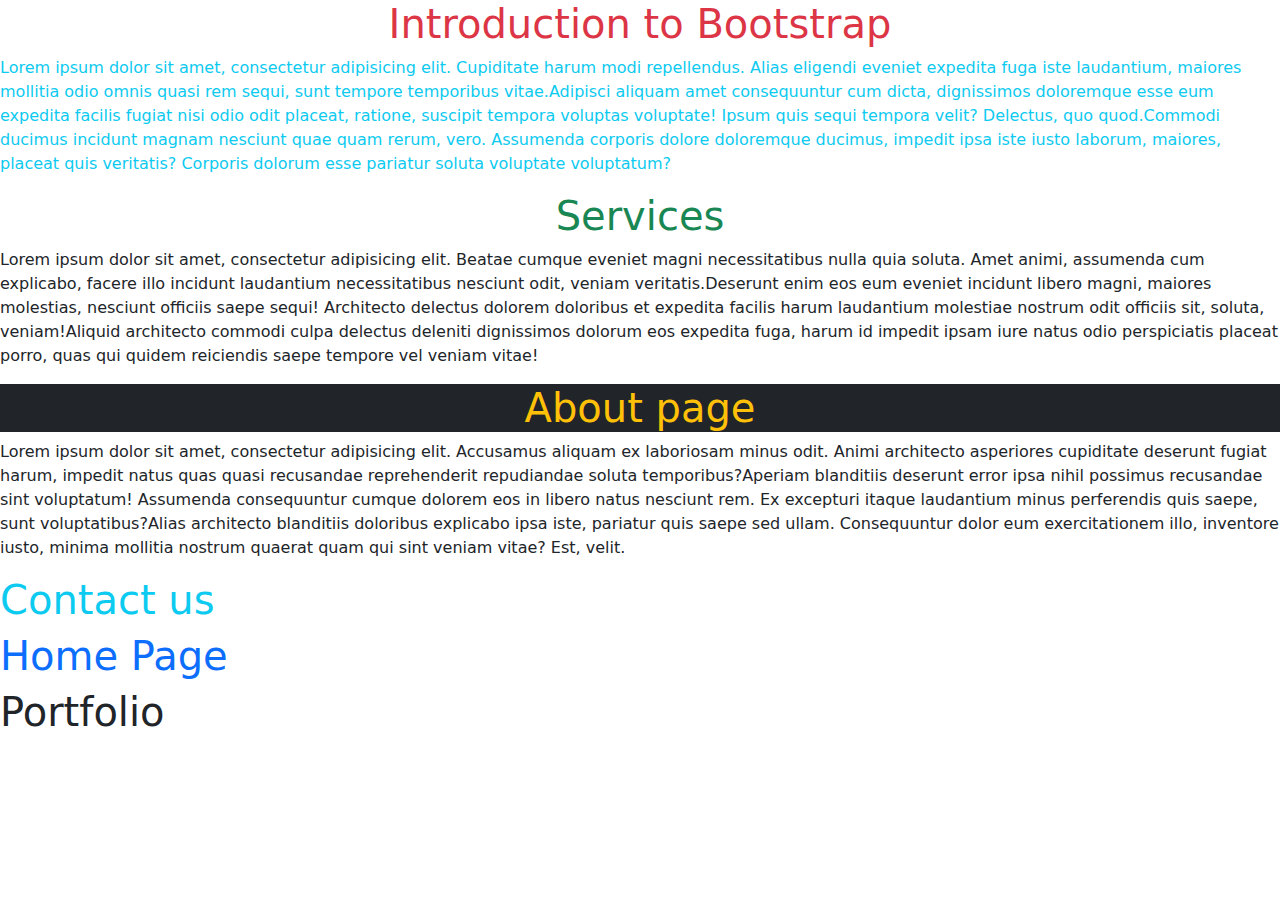
<file: Index.html>
<!doctype html>
<html lang="en">
<head>
    <meta charset="UTF-8">
    <meta name="viewport"
          content="width=device-width, user-scalable=no, initial-scale=1.0, maximum-scale=1.0, minimum-scale=1.0">
    <meta http-equiv="X-UA-Compatible" content="ie=edge">
    <title>Bootstrap Intro</title>
    <link rel="stylesheet" href="css/bootstrap.min.css">
    <script src="js/bootstrap.min.js"></script>
</head>
<body>

<h1 class="text-danger text-center">Introduction to Bootstrap</h1>

<p class="text-info"><span>Lorem ipsum dolor sit amet, consectetur adipisicing elit. Cupiditate harum modi repellendus. Alias eligendi eveniet expedita fuga iste laudantium, maiores mollitia odio omnis quasi rem sequi, sunt tempore temporibus vitae.</span><span>Adipisci aliquam amet consequuntur cum dicta, dignissimos doloremque esse eum expedita facilis fugiat nisi odio odit placeat, ratione, suscipit tempora voluptas voluptate! Ipsum quis sequi tempora velit? Delectus, quo quod.</span><span>Commodi ducimus incidunt magnam nesciunt quae quam rerum, vero. Assumenda corporis dolore doloremque ducimus, impedit ipsa iste iusto laborum, maiores, placeat quis veritatis? Corporis dolorum esse pariatur soluta voluptate voluptatum?</span></p>

<h1 class="text-success text-center">Services</h1>

<p class="text-dark"><span>Lorem ipsum dolor sit amet, consectetur adipisicing elit. Beatae cumque eveniet magni necessitatibus nulla quia soluta. Amet animi, assumenda cum explicabo, facere illo incidunt laudantium necessitatibus nesciunt odit, veniam veritatis.</span><span>Deserunt enim eos eum eveniet incidunt libero magni, maiores molestias, nesciunt officiis saepe sequi! Architecto delectus dolorem doloribus et expedita facilis harum laudantium molestiae nostrum odit officiis sit, soluta, veniam!</span><span>Aliquid architecto commodi culpa delectus deleniti dignissimos dolorum eos expedita fuga, harum id impedit ipsam iure natus odio perspiciatis placeat porro, quas qui quidem reiciendis saepe tempore vel veniam vitae!</span></p>

<h1 class="text-warning  text-center text-bg-dark">About page</h1>

<p><span>Lorem ipsum dolor sit amet, consectetur adipisicing elit. Accusamus aliquam ex laboriosam minus odit. Animi architecto asperiores cupiditate deserunt fugiat harum, impedit natus quas quasi recusandae reprehenderit repudiandae soluta temporibus?</span><span>Aperiam blanditiis deserunt error ipsa nihil possimus recusandae sint voluptatum! Assumenda consequuntur cumque dolorem eos in libero natus nesciunt rem. Ex excepturi itaque laudantium minus perferendis quis saepe, sunt voluptatibus?</span><span>Alias architecto blanditiis doloribus explicabo ipsa iste, pariatur quis saepe sed ullam. Consequuntur dolor eum exercitationem illo, inventore iusto, minima mollitia nostrum quaerat quam qui sint veniam vitae? Est, velit.</span></p>

<h1 class="text-info">Contact us</h1>

<h1 class="text-primary">Home Page</h1>

<h1 class="text-dark">Portfolio</h1>

</body>
</html>
</file>
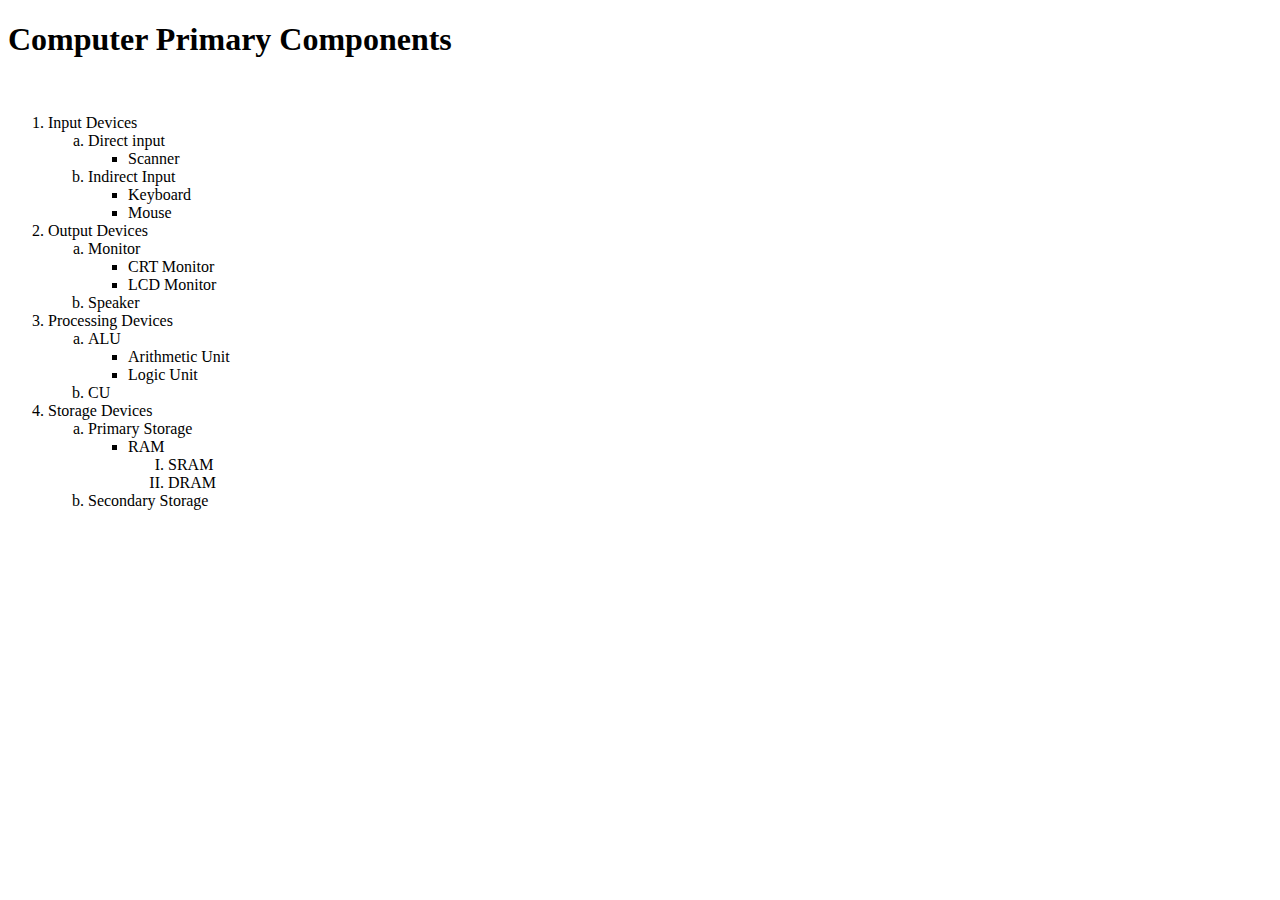
<file: Assignment 1-List.html>
<!doctype html>
<html lang="en">
<head>
    <meta charset="UTF-8">
    <meta name="viewport"
          content="width=device-width, user-scalable=no, initial-scale=1.0, maximum-scale=1.0, minimum-scale=1.0">
    <meta http-equiv="X-UA-Compatible" content="ie=edge">
    <title>Assignment 1</title>
</head>
<body>

<h1>Computer Primary Components</h1>
<br>
<ol type="1">
    <li>Input Devices</li>
    <ol type="a">
        <li>Direct input</li>
        <ul>
            <li>Scanner</li>
        </ul>
        <li>Indirect Input</li>
        <ul>
            <li>Keyboard</li>
            <li>Mouse</li>
        </ul>

    </ol>
    <li>Output Devices</li>
    <ol type="a">
        <li> Monitor</li>
        <ul>
            <li>CRT Monitor</li>
            <li>LCD Monitor</li>
        </ul>
        <li>Speaker</li>
    </ol>
    <li>Processing Devices</li>
    <ol type="a">
        <li>ALU</li>
        <ul>
            <li>Arithmetic Unit</li>
            <li>Logic Unit</li>
        </ul>
        <li>CU</li>
    </ol>
    <li>Storage Devices</li>
    <ol type="a">
        <li>Primary Storage</li>
        <ul>
            <li>RAM</li>
            <ol type="I">
                <li>SRAM</li>
                <li>DRAM</li>
            </ol>
        </ul>
        <li>Secondary Storage</li>
    </ol>


</ol>
</body>
</html>
</file>
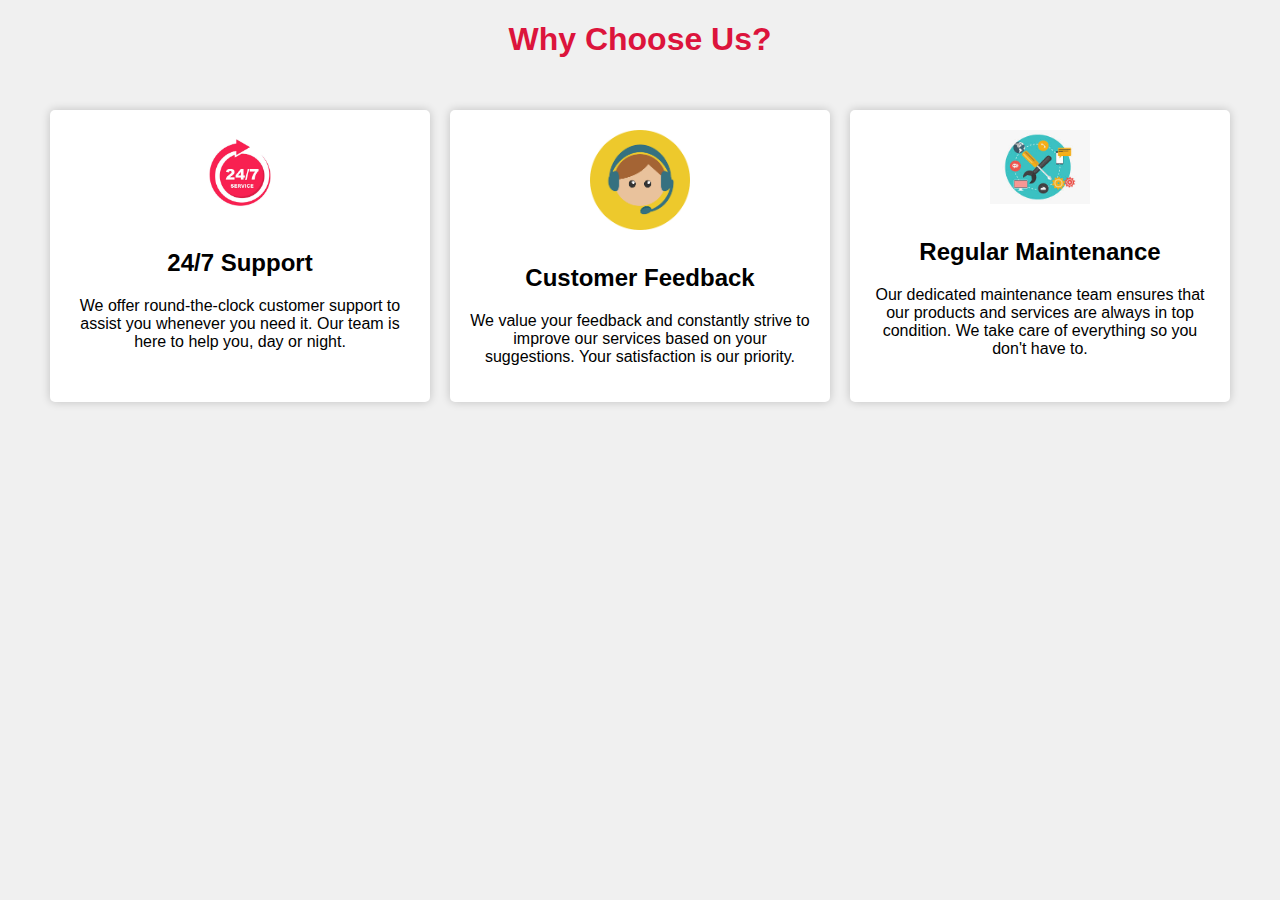
<file: Assignment 2-Why Choose us.html>
<!DOCTYPE html>
<html lang="en">
<head>
    <meta charset="UTF-8">
    <meta name="viewport" content="width=device-width, initial-scale=1.0">
    <title>Why Choose Us</title>
    <style>
        body {
            font-family: Arial, sans-serif;
            background-color: #f0f0f0;
        }
        h1{text-align: center;
        color: crimson}
        .container {
            max-width: 1200px;
            margin: 0 auto;
            padding: 20px;
            display: flex;
            justify-content: space-between;
            flex-wrap: wrap;
        }
        .column {
            flex: 1;
            background-color: #fff;
            padding: 20px;
            margin: 10px;
            border-radius: 5px;
            box-shadow: 0 0 10px rgba(0, 0, 0, 0.2);
            text-align: center;
        }
        .column img {
            max-width: 100px;
            height: auto;
            margin-bottom: 10px;
        }
    </style>
</head>
<body>
<h1>Why Choose Us?</h1>
    <div class="container">
        <div class="column">
            <img src="Images/24hrs.png" alt="24 Hours Support">
            <h2>24/7 Support</h2>
            <p>We offer round-the-clock customer support to assist you whenever you need it. Our team is here to help you, day or night.</p>
        </div>
        <div class="column">
            <img src="Images/customer.png" alt="Customer Feedback">
            <h2>Customer Feedback</h2>
            <p>We value your feedback and constantly strive to improve our services based on your suggestions. Your satisfaction is our priority.</p>
        </div>
        <div class="column">
            <img src="Images/maintenance.png" alt="Maintenance">
            <h2>Regular Maintenance</h2>
            <p>Our dedicated maintenance team ensures that our products and services are always in top condition. We take care of everything so you don't have to.</p>
        </div>
    </div>
</body>
</html>
</file>
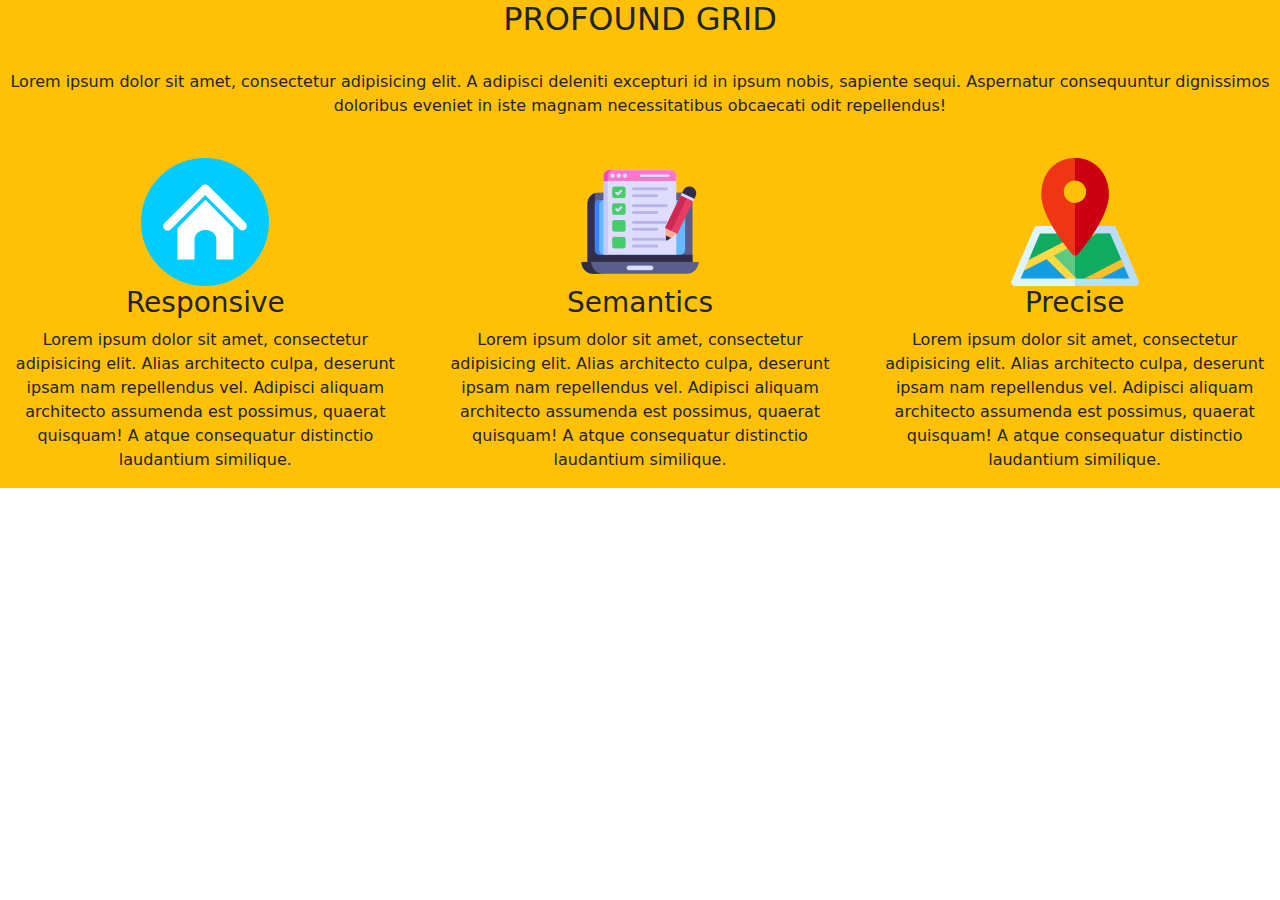
<file: Class Work.html>
<!doctype html>
<html lang="en">
<head>
    <meta charset="UTF-8">
    <meta name="viewport"
          content="width=device-width, user-scalable=no, initial-scale=1.0, maximum-scale=1.0, minimum-scale=1.0">
    <meta http-equiv="X-UA-Compatible" content="ie=edge">
    <title>PROFOUND GRID</title>
    <link rel="stylesheet" href="css/bootstrap.min.css">
    <script src="js/bootstrap.min.js"></script>
</head>
<body>
<div class="bg-warning text-center">
<h2>PROFOUND GRID</h2>
    <br>
    <p class="text-center">Lorem ipsum dolor sit amet, consectetur adipisicing elit. A adipisci deleniti excepturi id in ipsum nobis, sapiente sequi. Aspernatur consequuntur dignissimos doloribus eveniet in iste magnam necessitatibus obcaecati odit repellendus!</p>
    <br>
<div class="row">

    <div class="col">
        <img src="Images/Homeicon.png" class="mx-auto d-block"
 alt="">
       <h3>Responsive</h3>
        <p>Lorem ipsum dolor sit amet, consectetur adipisicing elit. Alias architecto culpa, deserunt ipsam nam repellendus vel. Adipisci aliquam architecto assumenda est possimus, quaerat quisquam! A atque consequatur distinctio laudantium similique.</p>

    </div>

<div class="col">
        <img src="Images/formsicon.png" class="mx-auto d-block Rounded corners - img-rounded
"alt="">
        <h3>Semantics</h3>
        <p>Lorem ipsum dolor sit amet, consectetur adipisicing elit. Alias architecto culpa, deserunt ipsam nam repellendus vel. Adipisci aliquam architecto assumenda est possimus, quaerat quisquam! A atque consequatur distinctio laudantium similique.</p>

    </div>

    <div class="col">
        <img src="Images/mapicon.png" class="mx-auto d-block Circular image - img-circle
" alt="">
        <h3>Precise</h3>
        <p>Lorem ipsum dolor sit amet, consectetur adipisicing elit. Alias architecto culpa, deserunt ipsam nam repellendus vel. Adipisci aliquam architecto assumenda est possimus, quaerat quisquam! A atque consequatur distinctio laudantium similique.</p>

    </div>

</div>

</div>

</body>
</html>
</file>
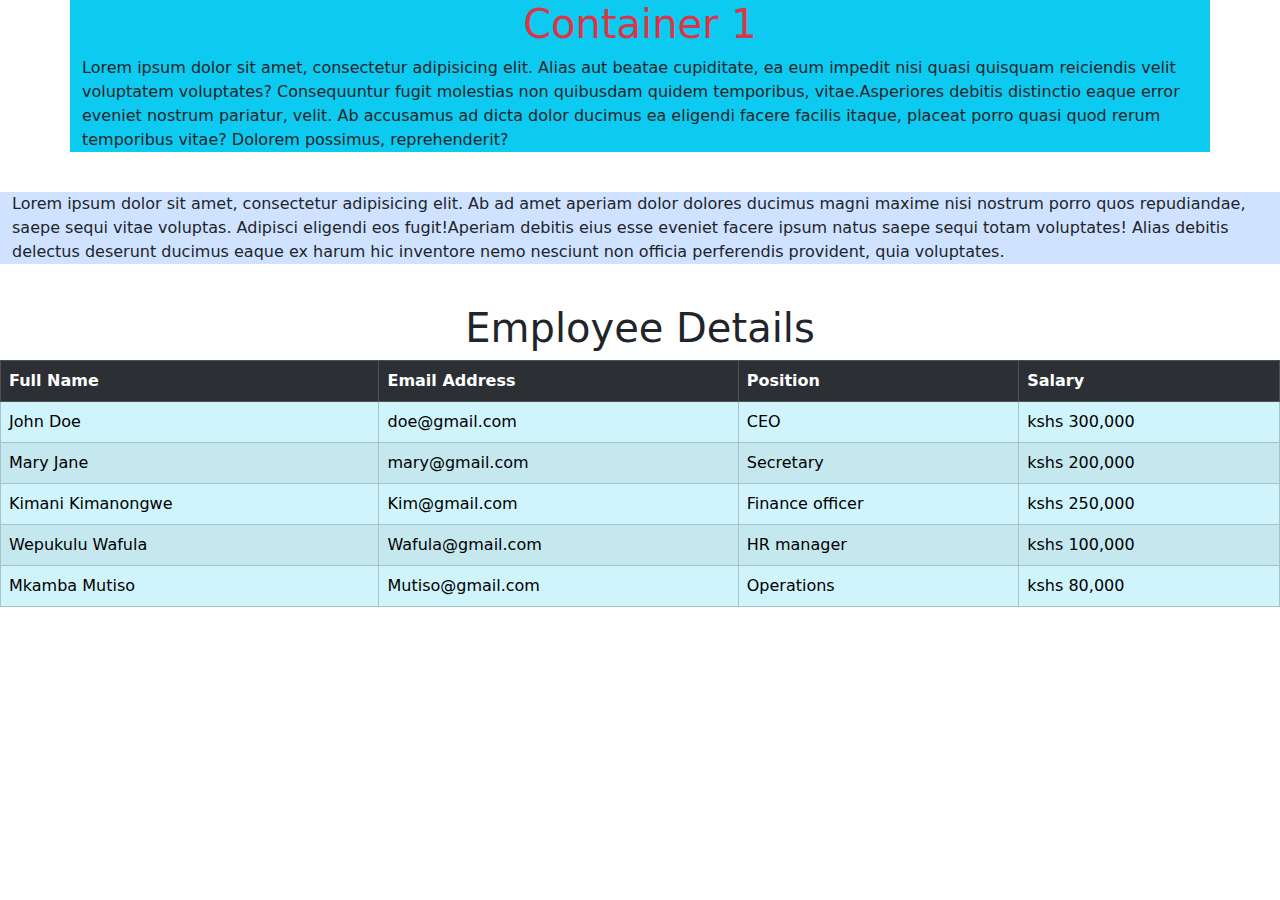
<file: Container.html>
<!doctype html>
<html lang="en">
<head>
    <meta charset="UTF-8">
    <meta name="viewport"
          content="width=device-width, user-scalable=no, initial-scale=1.0, maximum-scale=1.0, minimum-scale=1.0">
    <meta http-equiv="X-UA-Compatible" content="ie=edge">
    <title>Document</title>
  <link rel="stylesheet" href="css/bootstrap.min.css">
  <script src="js/bootstrap.min.js"></script>
</head>
<body>

<div class="container bg-info">

  <h1 class="text-danger text-center">Container 1</h1>

  <p><span>Lorem ipsum dolor sit amet, consectetur adipisicing elit. Alias aut beatae cupiditate, ea eum impedit nisi quasi quisquam reiciendis velit voluptatem voluptates? Consequuntur fugit molestias non quibusdam quidem temporibus, vitae.</span><span>Asperiores debitis distinctio eaque error eveniet nostrum pariatur, velit. Ab accusamus ad dicta dolor ducimus ea eligendi facere facilis itaque, placeat porro quasi quod rerum temporibus vitae? Dolorem possimus, reprehenderit?</span></p>

</div>

<br>

<div class="container-fluid bg-primary-subtle">

<p><span>Lorem ipsum dolor sit amet, consectetur adipisicing elit. Ab ad amet aperiam dolor dolores ducimus magni maxime nisi nostrum porro quos repudiandae, saepe sequi vitae voluptas. Adipisci eligendi eos fugit!</span><span>Aperiam debitis eius esse eveniet facere ipsum natus saepe sequi totam voluptates! Alias debitis delectus deserunt ducimus eaque ex harum hic inventore nemo nesciunt non officia perferendis provident, quia voluptates.</span></p>
</div>

<br>

<h1 class="text-dark text-center">Employee Details</h1>
<table class="table table-bordered table-striped table-hover table-info">
  <tr class="table-dark">
    <th>Full Name</th>
    <th>Email Address</th>
    <th>Position</th>
    <th>Salary</th>
  </tr>
  <tr>
    <td>John Doe</td>
    <td>doe@gmail.com</td>
    <td>CEO</td>
    <td>kshs 300,000</td>
  </tr>

  <tr>
    <td>Mary Jane</td>
    <td>mary@gmail.com</td>
    <td>Secretary</td>
    <td>kshs 200,000</td>
  </tr>

  <tr>
    <td>Kimani Kimanongwe</td>
    <td>Kim@gmail.com</td>
    <td>Finance officer</td>
    <td>kshs 250,000</td>
  </tr>

  <tr>
    <td>Wepukulu Wafula</td>
    <td>Wafula@gmail.com</td>
    <td>HR manager</td>
    <td>kshs 100,000</td>

  </tr>

  <tr>
    <td>Mkamba Mutiso</td>
    <td>Mutiso@gmail.com</td>
    <td>Operations</td>
    <td>kshs 80,000</td>
  </tr>

</table>

</body>
</html>
</file>
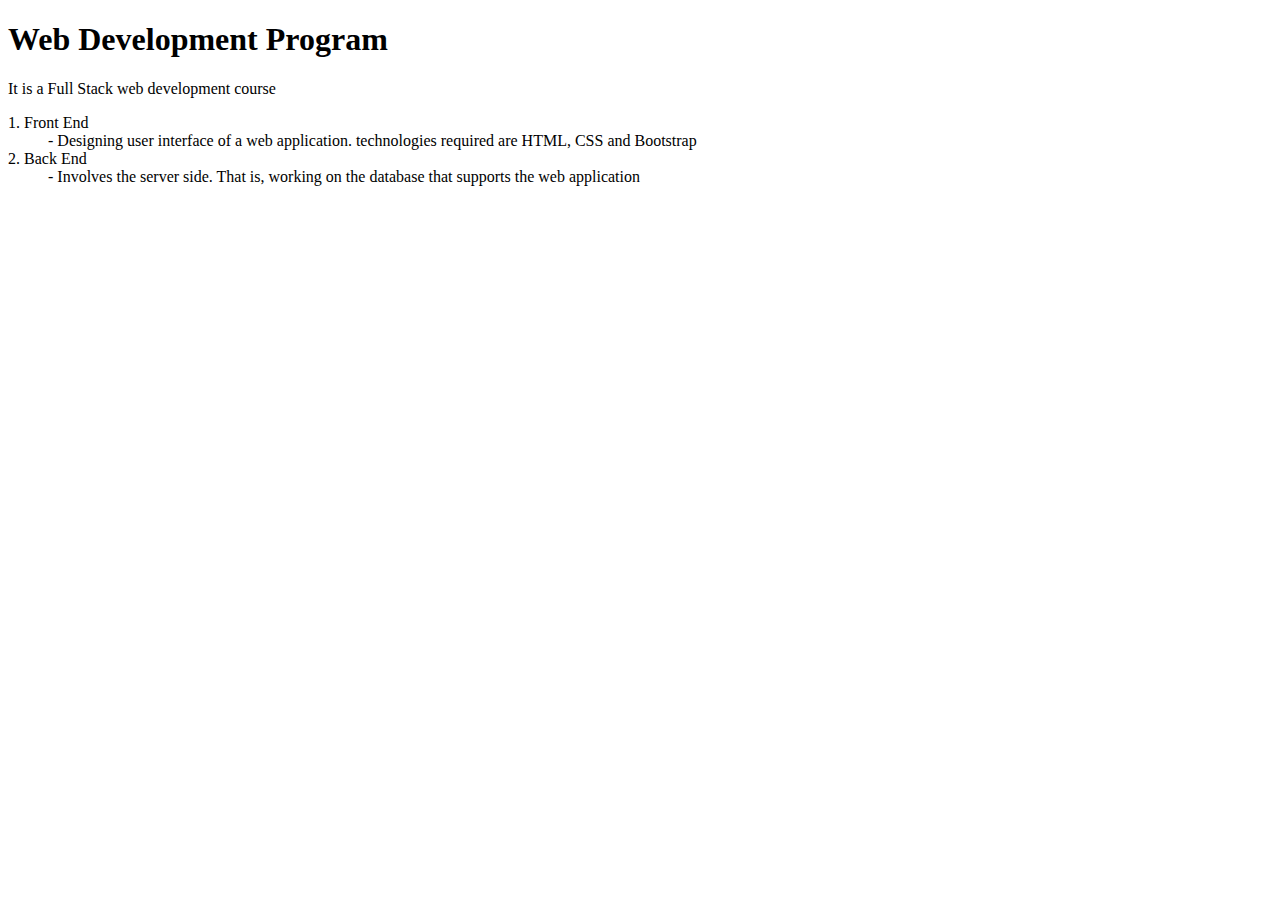
<file: Discription List.html>
<!doctype html>
<html lang="en">
<head>
    <meta charset="UTF-8">
    <meta name="viewport"
          content="width=device-width, user-scalable=no, initial-scale=1.0, maximum-scale=1.0, minimum-scale=1.0">
    <meta http-equiv="X-UA-Compatible" content="ie=edge">
    <title>Description List</title>
</head>
<body>
<h1>Web Development Program</h1>
<p>It is a Full Stack web development course</p>

<dl>
    <dt>1. Front End</dt>
    <dd>- Designing user interface of a web application. technologies required are HTML, CSS and Bootstrap</dd>

    <dt>2. Back End</dt>
    <dd>- Involves the server side. That is, working on the database that supports the web application</dd>

</dl>
</body>
</html>
</file>
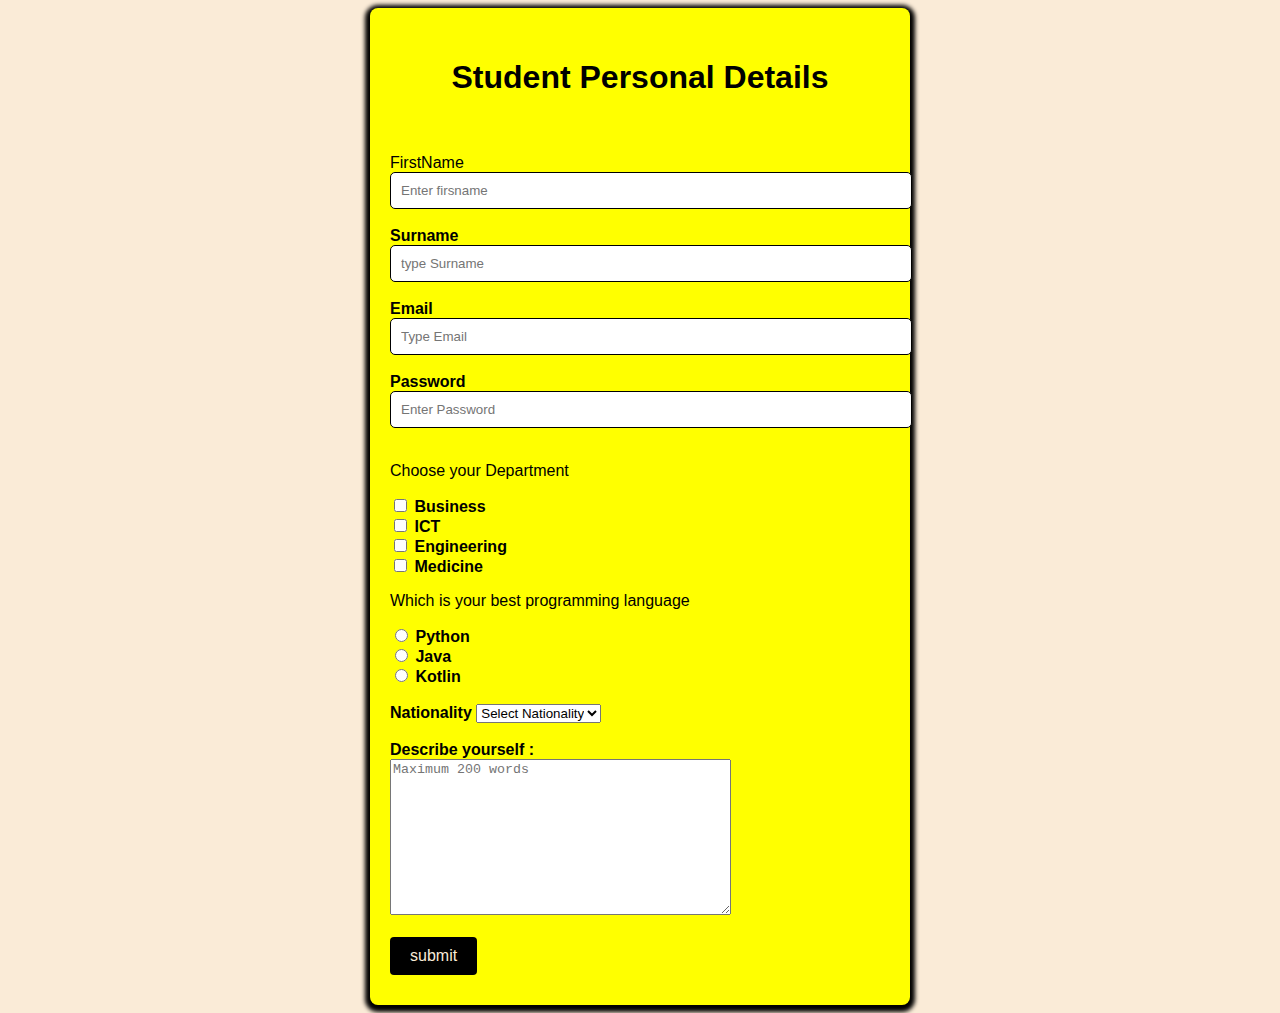
<file: Forms.html>
<!doctype html>
<html lang="en">
<head>
    <meta charset="UTF-8">
    <meta name="viewport"
          content="width=device-width, user-scalable=no, initial-scale=1.0, maximum-scale=1.0, minimum-scale=1.0">
    <meta http-equiv="X-UA-Compatible" content="ie=edge">
    <title>Student Details</title>
    <link rel="stylesheet" href="form.css">
     <link rel="icon" href="Images/formsicon.png.png">
</head>
<body>

<Form action="">
    <h1>Student Personal Details</h1><br><br

    <label for="fname"> FirstName </label>
    <input type="text" id="fname" placeholder="Enter firsname"> <br> <br>

    <label for="sname">Surname</label>
    <input type="text" id="sname" placeholder="type Surname">
    <br>
    <br>
    <label for="email">Email</label>
    <input type="email" id="email" placeholder="Type Email">
    <br>
    <br>

    <label for="pwd">Password</label>
    <input type="password" id="pwd" placeholder="Enter Password">
    <br>
    <br>
    <p>Choose your Department</p>
    <input type="Checkbox" id ="Business">
    <label for="Business">Business</label> <br>

    <input type="checkbox" id="ICT">
    <label for="ICT">ICT</label><br>

    <input type="Checkbox" id ="Engineering">
    <label for="Engineering">Engineering</label> <br>

    <input type="checkbox" id="Medicine">
    <label for="Medicine">Medicine</label><br>

    <p>Which is your best programming language</p>
    <input type="radio" id="Python">
    <label for="Python">Python</label><br>

    <input type="radio" id="Java">
    <label for="Java">Java</label><br>

    <input type="radio" id="Kotlin">
    <label for="Kotlin">Kotlin</label>
    <br>
    <br>
    <label for="nationality">Nationality</label>
    <select name="" id="nationality">
        <option value="" disabled selected>Select Nationality</option>
        <option value="">Uganda</option>
        <option value="">Ethiopia</option>
        <option value="">Algeria</option>
        <option value="">Tunisia</option>
    </select>
    <br>
    <br>
    <label for="student">Describe yourself :</label><br>
    <textarea name="" id="student" cols="40" rows="10" placeholder="Maximum 200 words"></textarea>
    <br><br>
    <input type="submit" value="submit">
</Form>
</body>
</html>
</file>
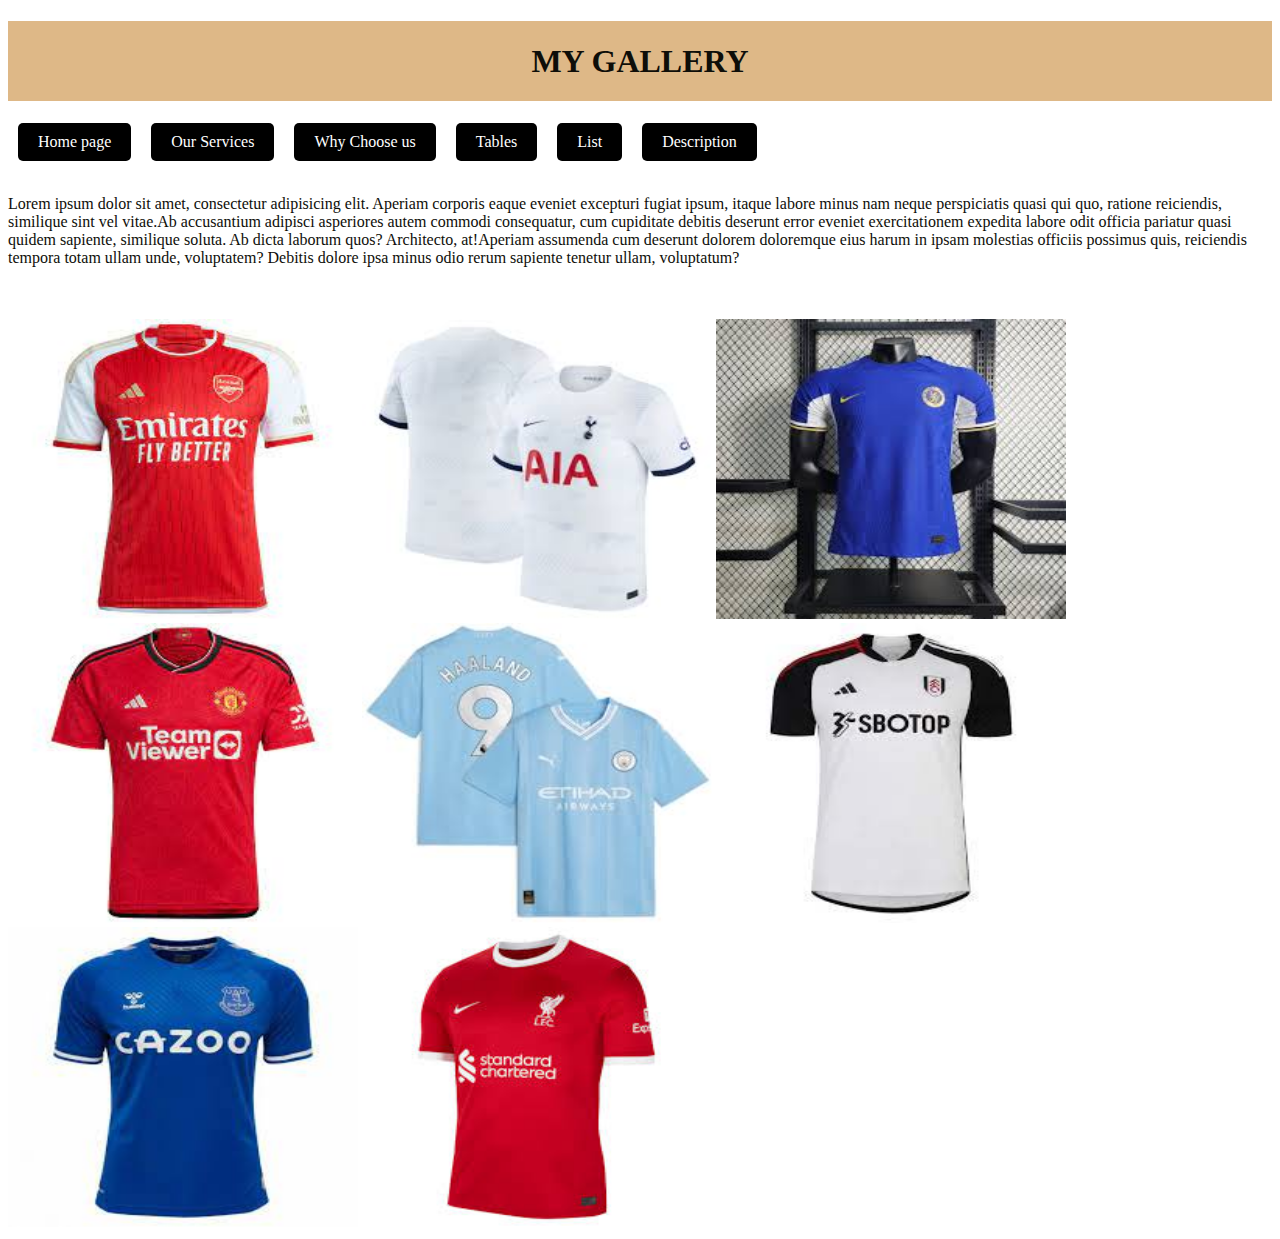
<file: Gallary.html>
<!doctype html>
<html lang="en">
<head>
    <meta charset="UTF-8">
    <meta name="viewport"
          content="width=device-width, user-scalable=no, initial-scale=1.0, maximum-scale=1.0, minimum-scale=1.0">
    <meta http-equiv="X-UA-Compatible" content="ie=edge">
    <title>Gallery</title>
    <link rel="stylesheet" href="style.css">
    <style>
      h1{color: #0e0e09;
      text-align: center;
      background-color: burlywood;
      line-height: 80px;
      }
img{width: 350px;
height: 300px;
    border: black;
    background-color: burlywood;


}
p{font-family: "Century Gothic";
text-align: justify-all;
color: #0e0e09;
}
    </style>
</head>
<body>
<h1>MY GALLERY</h1>

<div class="links">
    <a href="Home.html">Home page</a>
<a href="Background.html">Our Services</a>
<a href="Assignment%202-Why%20Choose%20us.html">Why Choose us</a>
<a href="Tables.html">Tables</a>
<a href="List.html">List</a>
<a href="Discription%20List.html">Description</a>

</div>
<br>
<p><span>Lorem ipsum dolor sit amet, consectetur adipisicing elit. Aperiam corporis eaque eveniet excepturi fugiat ipsum, itaque labore minus nam neque perspiciatis quasi qui quo, ratione reiciendis, similique sint vel vitae.</span><span>Ab accusantium adipisci asperiores autem commodi consequatur, cum cupiditate debitis deserunt error eveniet exercitationem expedita labore odit officia pariatur quasi quidem sapiente, similique soluta. Ab dicta laborum quos? Architecto, at!</span><span>Aperiam assumenda cum deserunt dolorem doloremque eius harum in ipsam molestias officiis possimus quis, reiciendis tempora totam ullam unde, voluptatem? Debitis dolore ipsa minus odio rerum sapiente tenetur ullam, voluptatum?</span></p>
<br><br>
<img src="Images/ass.jpeg" alt="">
<img src="Images/tote.jpeg" alt="">
<img src="Images/chels.jpeg" alt="">
<img src="Images/man-u.jpeg" alt="">
<img src="Images/city.jpeg" alt="">
<img src="Images/ful.jpeg" alt="">
<img src="Images/ever.jpeg" alt="">
<img src="Images/liver.jpeg" alt="">
</body>
</html>
</file>
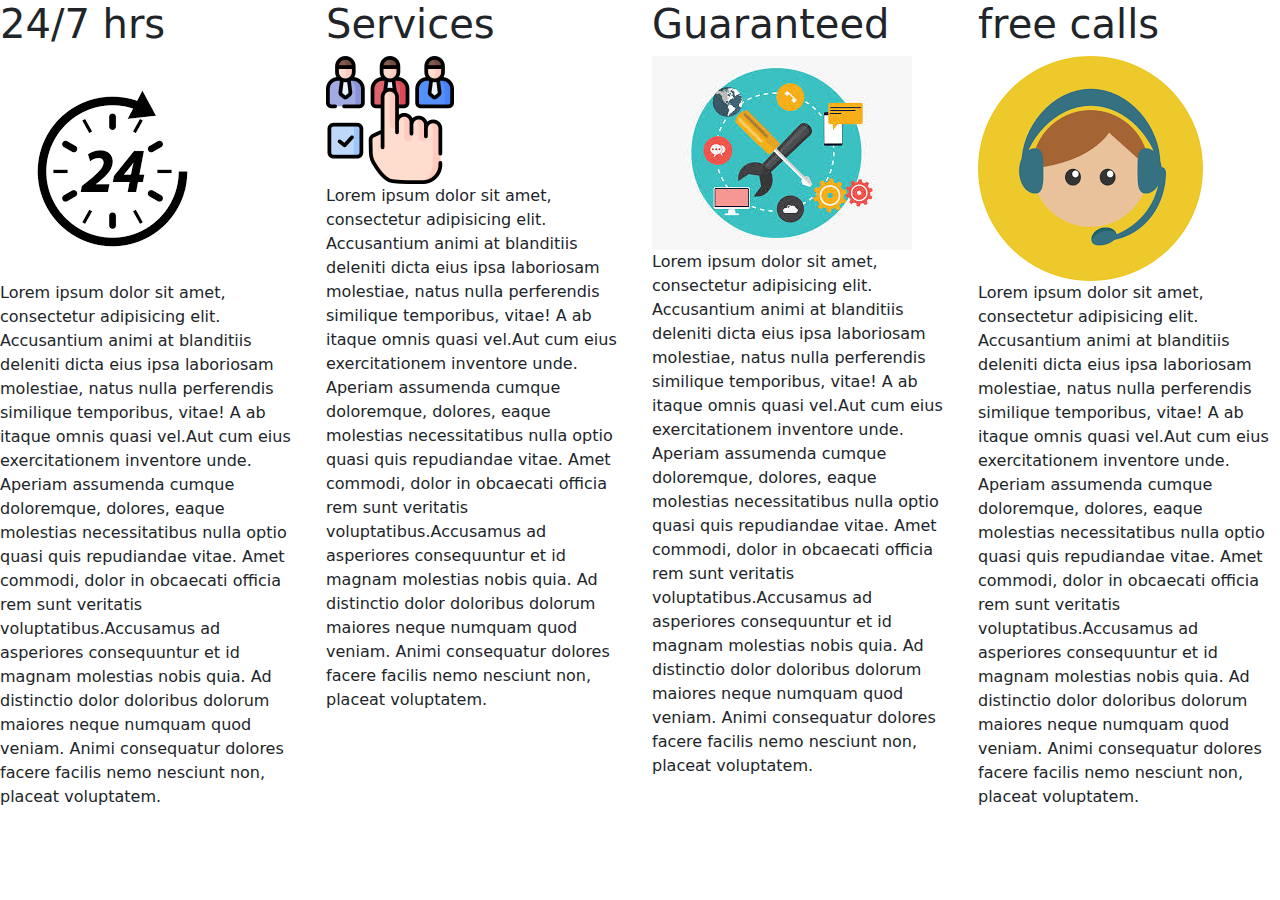
<file: Grid.html>
<!doctype html>
<html lang="en">
<head>
    <meta charset="UTF-8">
    <meta name="viewport"
          content="width=device-width, user-scalable=no, initial-scale=1.0, maximum-scale=1.0, minimum-scale=1.0">
    <meta http-equiv="X-UA-Compatible" content="ie=edge">
    <title>Bootstrap Grid system</title>
    <link rel="stylesheet" href="css/bootstrap.min.css">
    <script src="js/bootstrap.min.js"></script>
</head>
<body>

<div class="row">
<div class="col">
    <!--First Column-->
    <h1>24/7 hrs</h1>
    <img src="Images/244.png" alt="">
    <p><span>Lorem ipsum dolor sit amet, consectetur adipisicing elit. Accusantium animi at blanditiis deleniti dicta eius ipsa laboriosam molestiae, natus nulla perferendis similique temporibus, vitae! A ab itaque omnis quasi vel.</span><span>Aut cum eius exercitationem inventore unde. Aperiam assumenda cumque doloremque, dolores, eaque molestias necessitatibus nulla optio quasi quis repudiandae vitae. Amet commodi, dolor in obcaecati officia rem sunt veritatis voluptatibus.</span><span>Accusamus ad asperiores consequuntur et id magnam molestias nobis quia. Ad distinctio dolor doloribus dolorum maiores neque numquam quod veniam. Animi consequatur dolores facere facilis nemo nesciunt non, placeat voluptatem.</span></p>
</div>
<!--second Column-->
    <div class="col">
    <h1>Services</h1>
        <img src="Images/why%20choose%20us.png" alt="">
    <p><span>Lorem ipsum dolor sit amet, consectetur adipisicing elit. Accusantium animi at blanditiis deleniti dicta eius ipsa laboriosam molestiae, natus nulla perferendis similique temporibus, vitae! A ab itaque omnis quasi vel.</span><span>Aut cum eius exercitationem inventore unde. Aperiam assumenda cumque doloremque, dolores, eaque molestias necessitatibus nulla optio quasi quis repudiandae vitae. Amet commodi, dolor in obcaecati officia rem sunt veritatis voluptatibus.</span><span>Accusamus ad asperiores consequuntur et id magnam molestias nobis quia. Ad distinctio dolor doloribus dolorum maiores neque numquam quod veniam. Animi consequatur dolores facere facilis nemo nesciunt non, placeat voluptatem.</span></p>
</div>
<!--Third Column-->
    <div class="col">
    <h1>Guaranteed</h1>
        <img src="Images/maintenance.png" alt="">
    <p><span>Lorem ipsum dolor sit amet, consectetur adipisicing elit. Accusantium animi at blanditiis deleniti dicta eius ipsa laboriosam molestiae, natus nulla perferendis similique temporibus, vitae! A ab itaque omnis quasi vel.</span><span>Aut cum eius exercitationem inventore unde. Aperiam assumenda cumque doloremque, dolores, eaque molestias necessitatibus nulla optio quasi quis repudiandae vitae. Amet commodi, dolor in obcaecati officia rem sunt veritatis voluptatibus.</span><span>Accusamus ad asperiores consequuntur et id magnam molestias nobis quia. Ad distinctio dolor doloribus dolorum maiores neque numquam quod veniam. Animi consequatur dolores facere facilis nemo nesciunt non, placeat voluptatem.</span></p>
</div>
<!--Fourth Column-->
    <div class="col">
    <h1>free calls</h1>
        <img src="Images/customer.png" alt="">
    <p><span>Lorem ipsum dolor sit amet, consectetur adipisicing elit. Accusantium animi at blanditiis deleniti dicta eius ipsa laboriosam molestiae, natus nulla perferendis similique temporibus, vitae! A ab itaque omnis quasi vel.</span><span>Aut cum eius exercitationem inventore unde. Aperiam assumenda cumque doloremque, dolores, eaque molestias necessitatibus nulla optio quasi quis repudiandae vitae. Amet commodi, dolor in obcaecati officia rem sunt veritatis voluptatibus.</span><span>Accusamus ad asperiores consequuntur et id magnam molestias nobis quia. Ad distinctio dolor doloribus dolorum maiores neque numquam quod veniam. Animi consequatur dolores facere facilis nemo nesciunt non, placeat voluptatem.</span></p>
</div>
</div>
</body>
</html>
</file>
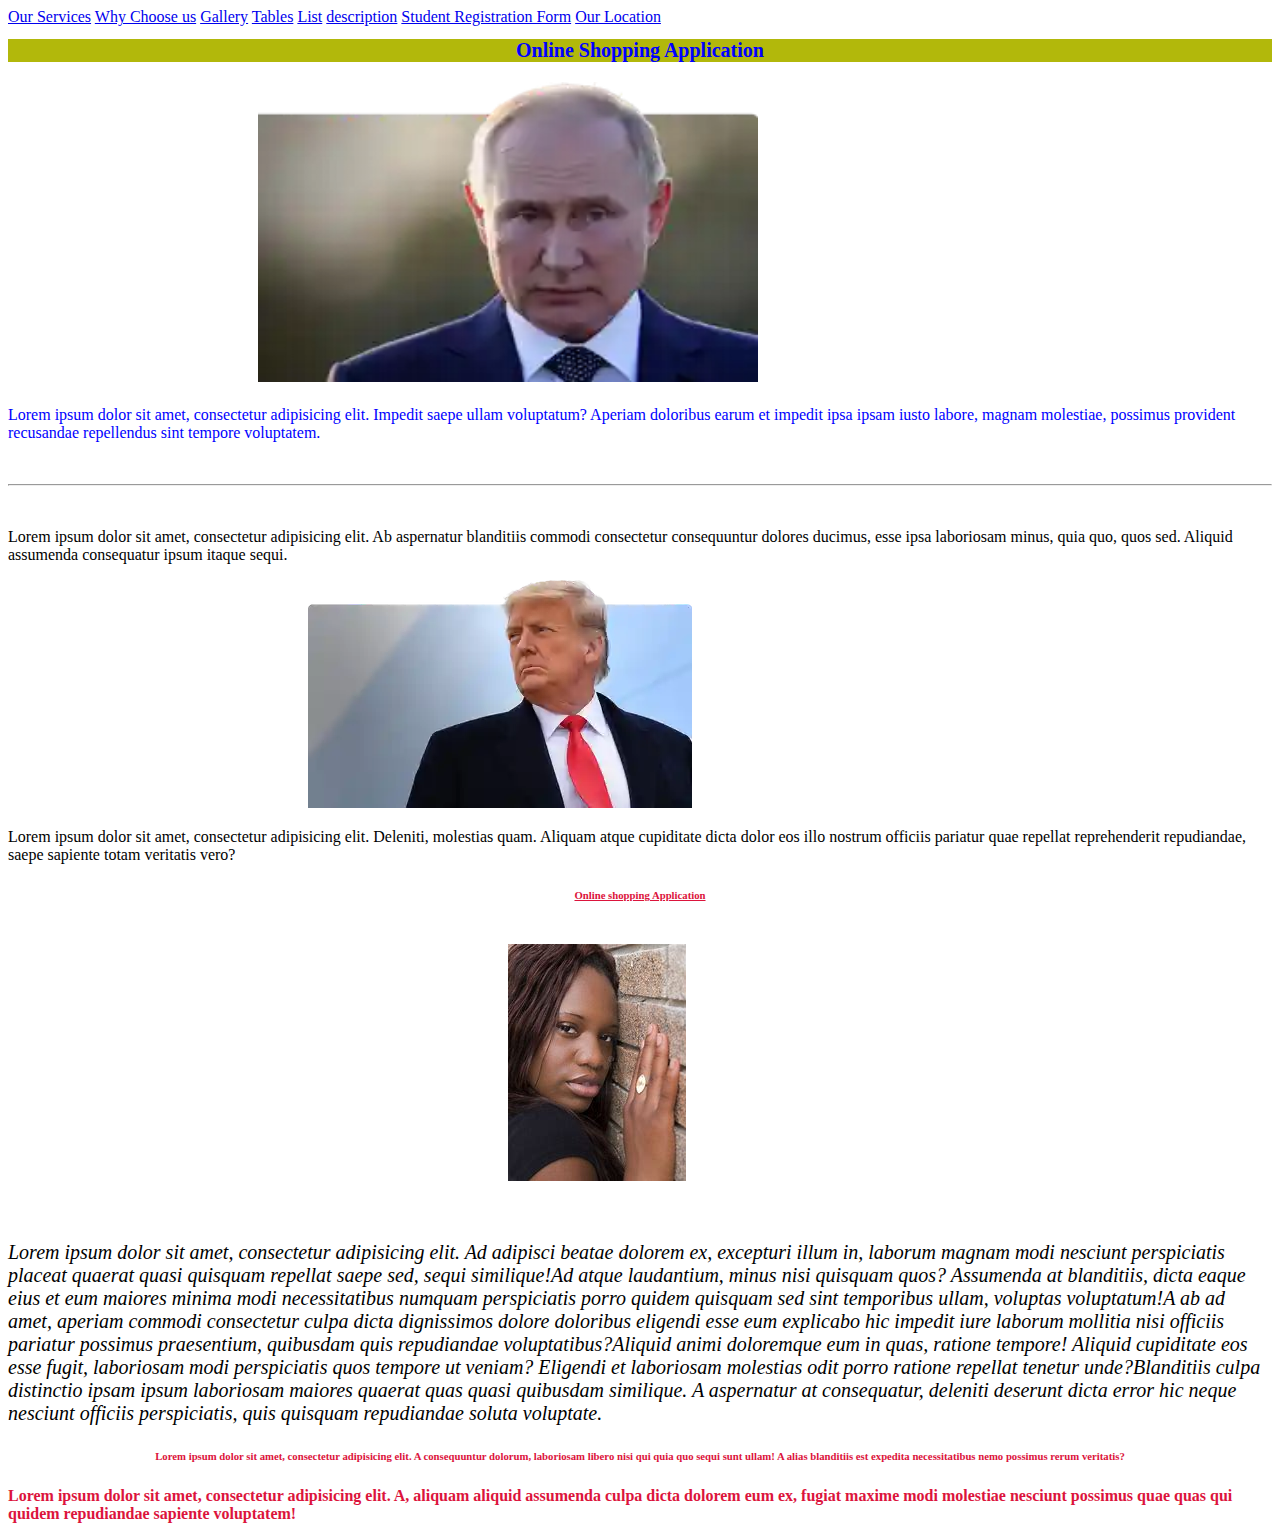
<file: Home.html>
<!doctype html>
<html lang="en">
<head>
    <meta charset="UTF-8">
    <meta name="viewport"
          content="width=device-width, user-scalable=no, initial-scale=1.0, maximum-scale=1.0, minimum-scale=1.0">
    <meta http-equiv="X-UA-Compatible" content="ie=edge">
    <title>Home Page</title>
     <link rel="icon" href="Images/Homeicon.png">
    <style>
        h1{color: blue; text-align: center; font-size: 20px; font-family: "Century Gothic"; background-color: #b2b80b
        }
        h6{color: crimson;
            text-align: center;
            font-family: Bahnschrift;
        }
        img.putin{width: 500px;
        height: 300px;
        align-content: center;
        margin-left: 250px;
        }
        p.para1{color: blue}
        p.para3{font-size: 20px;
        font-family: Dubai;
        font-style: italic;}
        p#last{color: crimson;font-weight: bold}
        img.trump {margin-left: 300px;
        }
        img.lady{margin-left: 500px;
        }

    </style>
</head>
<body>
<a href="Background.html">Our Services</a>
<a href="Assignment%202-Why%20Choose%20us.html">Why Choose us</a>
<a href="Gallary.html">Gallery</a>
<a href="Tables.html">Tables</a>
<a href="List.html">List</a>
<a href="Discription%20List.html">description</a>
<a href="Forms.html">Student Registration Form</a>
<a href="I-frame.html">Our Location</a>


<h1>Online Shopping Application<H1>
<h2></h2>
    <img src="Images/putin.png" alt="" class="putin">
    <h2></h2>
    <p class="para1">Lorem ipsum dolor sit amet, consectetur adipisicing elit. Impedit saepe ullam voluptatum? Aperiam doloribus earum et impedit ipsa ipsam iusto labore, magnam molestiae, possimus provident recusandae repellendus sint tempore voluptatem.</p>
    <br>
    <hr>
    <br>
    <p class="para2">Lorem ipsum dolor sit amet, consectetur adipisicing elit. Ab aspernatur blanditiis commodi consectetur consequuntur dolores ducimus, esse ipsa laboriosam minus, quia quo, quos sed. Aliquid assumenda consequatur ipsum itaque sequi.</p>
    <img src="Images/Trump.png" alt="" class="trump">
    <p>Lorem ipsum dolor sit amet, consectetur adipisicing elit. Deleniti, molestias quam. Aliquam atque cupiditate dicta dolor eos illo nostrum officiis pariatur quae repellat reprehenderit repudiandae, saepe sapiente totam veritatis vero?</p>
<H6> <u>Online shopping Application</u></H6></html>
<br>
<img src="Images/sexy.png" alt="" class="lady">
<br><br><br>
<p class="para3"><span>Lorem ipsum dolor sit amet, consectetur adipisicing elit. Ad adipisci beatae dolorem ex, excepturi illum in, laborum magnam modi nesciunt perspiciatis placeat quaerat quasi quisquam repellat saepe sed, sequi similique!</span><span>Ad atque laudantium, minus nisi quisquam quos? Assumenda at blanditiis, dicta eaque eius et eum maiores minima modi necessitatibus numquam perspiciatis porro quidem quisquam sed sint temporibus ullam, voluptas voluptatum!</span><span>A ab ad amet, aperiam commodi consectetur culpa dicta dignissimos dolore doloribus eligendi esse eum explicabo hic impedit iure laborum mollitia nisi officiis pariatur possimus praesentium, quibusdam quis repudiandae voluptatibus?</span><span>Aliquid animi doloremque eum in quas, ratione tempore! Aliquid cupiditate eos esse fugit, laboriosam modi perspiciatis quos tempore ut veniam? Eligendi et laboriosam molestias odit porro ratione repellat tenetur unde?</span><span>Blanditiis culpa distinctio ipsam ipsum laboriosam maiores quaerat quas quasi quibusdam similique. A aspernatur at consequatur, deleniti deserunt dicta error hic neque nesciunt officiis perspiciatis, quis quisquam repudiandae soluta voluptate.</span></p>
<h6>Lorem ipsum dolor sit amet, consectetur adipisicing elit. A consequuntur dolorum, laboriosam libero nisi qui quia quo sequi sunt ullam! A alias blanditiis est expedita necessitatibus nemo possimus rerum veritatis?</h6>
<p id="last">Lorem ipsum dolor sit amet, consectetur adipisicing elit. A, aliquam aliquid assumenda culpa dicta dolorem eum ex, fugiat maxime modi molestiae nesciunt possimus quae quas qui quidem repudiandae sapiente voluptatem!</p>
</file>
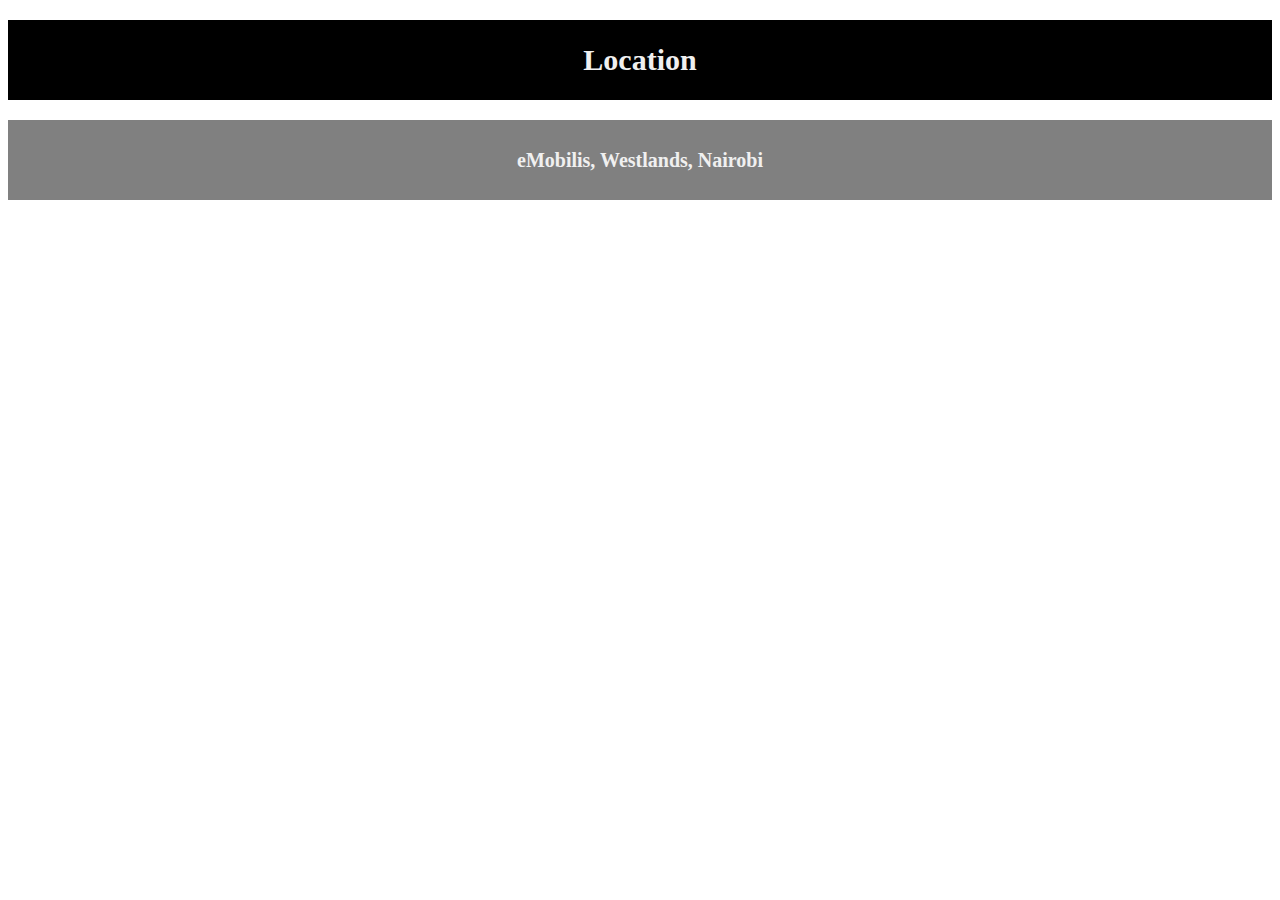
<file: I-frame.html>
<!doctype html>
<html lang="en">
<head>
    <meta charset="UTF-8">
    <meta name="viewport"
          content="width=device-width, user-scalable=no, initial-scale=1.0, maximum-scale=1.0, minimum-scale=1.0">
    <meta http-equiv="X-UA-Compatible" content="ie=edge">
    <title>Google Map</title>
    <link rel="icon" href="Images/mapicon.png">
    <style>
        h1{
            text-align: center;
            background-color: black;
            color: #f0f0f0;
            line-height: 80px;
            font-size: 30px;
            font-weight: bold;
            font-family: Dubai;
        }
h2{
            text-align: center;
            background-color: grey;
            color: #f0f0f0;
            line-height: 80px;
            font-size: 20px;
            font-weight: bold;
            font-family: Dubai;
}
    </style>
</head>
<body>
<h1>Location</h1>

<h2>eMobilis, Westlands, Nairobi</h2>

<iframe src="https://www.google.com/maps/embed?pb=!1m18!1m12!1m3!1d3988.8462181960376!2d36.79814977404906!3d-1.264811598723148!2m3!1f0!2f0!3f0!3m2!1i1024!2i768!4f13.1!3m3!1m2!1s0x182f1741d28f6777%3A0xc89ebb559b0da912!2seMobilis%20Technology%20Training%20Institute!5e0!3m2!1sen!2ske!4v1697007269945!5m2!1sen!2ske" width="100%" height="500" style="border:0;" allowfullscreen="" loading="lazy" referrerpolicy="no-referrer-when-downgrade"></iframe>

</body>
</html>
</file>
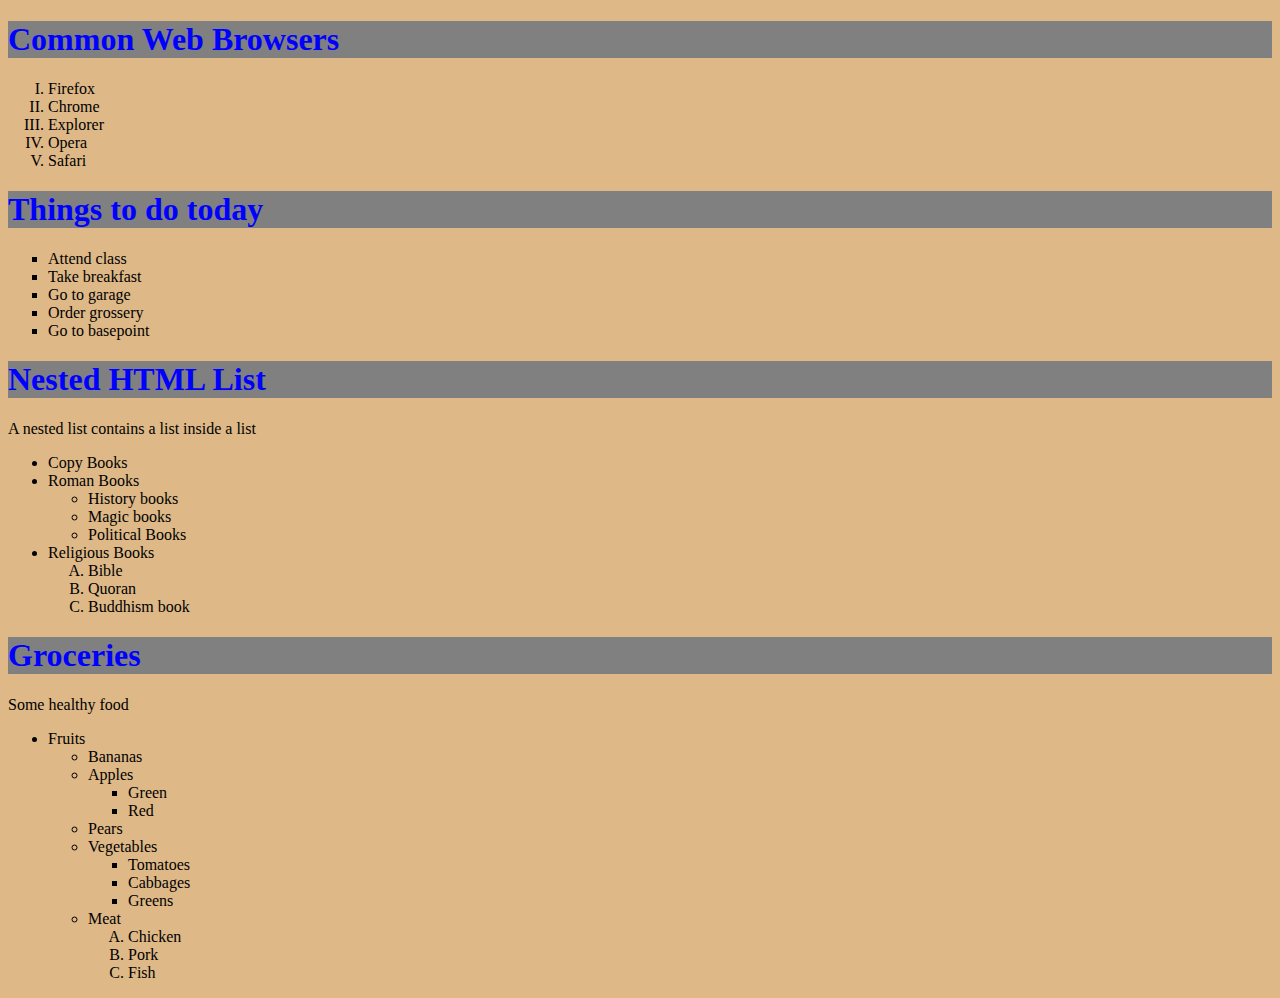
<file: List.html>
<!doctype html>
<html lang="en">
<head>
    <meta charset="UTF-8">
    <meta name="viewport"
          content="width=device-width, user-scalable=no, initial-scale=1.0, maximum-scale=1.0, minimum-scale=1.0">
    <meta http-equiv="X-UA-Compatible" content="ie=edge">
    <title>List</title>
    <style>
        list{background-color: burlywood;}
        h1{color: blue;
        background-color: grey}
        body{background-color: burlywood}
    </style>
</head>
<body>
<!--Ordered List-->
<h1>Common Web Browsers</h1>
<ol type="I">
    <li>Firefox</li>
    <li>Chrome</li>
    <li>Explorer</li>
    <li>Opera</li>
    <li>Safari</li>
    
</ol>
<!---Unordered List--->
<h1>Things to do today</h1>
<ul style="list-style-type: square">
    <li>Attend class</li>
    <li>Take breakfast</li>
    <li>Go to garage</li>
    <li>Order grossery</li>
    <li>Go to basepoint</li>

</ul>
<!--Nested List-->
    <h1>Nested HTML List</h1>
    <p>A nested list contains a list inside a list</p>
<ul>
    <li>Copy Books</li>
    <li>Roman Books
    <ul>
        <li>History books</li>
        <li>Magic books</li>
        <li>Political Books</li>
    </ul>
    </li>
    <li>Religious Books</li>
    <ol type="A">
        <li>Bible</li>
        <li>Quoran</li>
        <li>Buddhism book</li>
    </ol>
</ul>

<h1>Groceries</h1>
    <p>Some healthy food</p>
<ul>
    <li>Fruits</li>
    <ul>
        <li>Bananas</li>
        <li>Apples</li>
        <ul>
        <li>Green</li>
        <li>Red</li>

    </ul>
        <li>Pears</li>
    </ol>
    <li>Vegetables
    <ul>
        <li>Tomatoes</li>
        <li>Cabbages</li>
        <li>Greens</li>
    </ul>
    </li>
    <li>Meat</li>
    <ol type="A">
        <li>Chicken</li>
        <li>Pork</li>
        <li>Fish</li>
    </ol>
</ul>
</body>
</html>
</file>
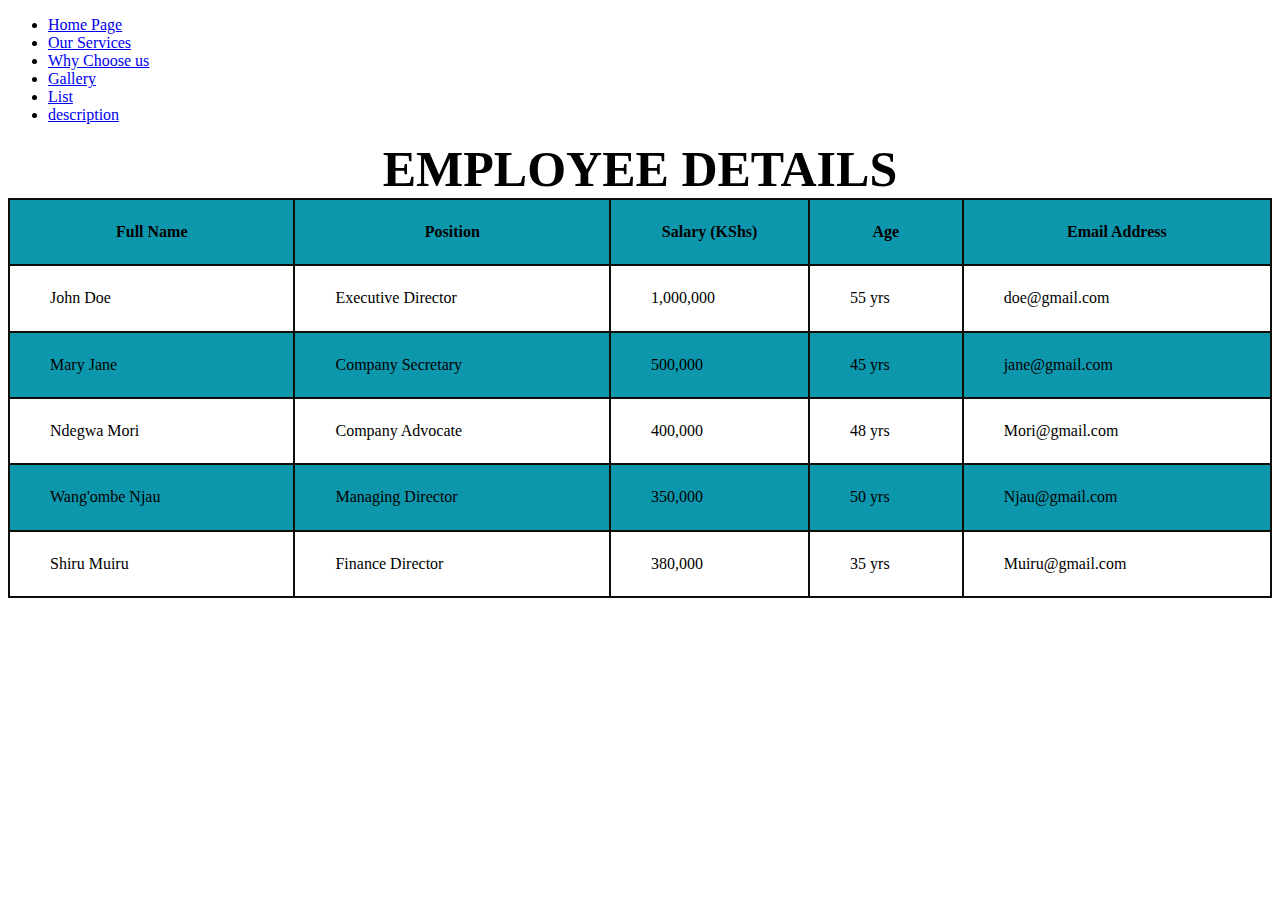
<file: Tables.html>
<!doctype html>
<html lang="en">
<head>
    <meta charset="UTF-8">
    <meta name="viewport"
          content="width=device-width, user-scalable=no, initial-scale=1.0, maximum-scale=1.0, minimum-scale=1.0">
    <meta http-equiv="X-UA-Compatible" content="ie=edge">
    <title>Tables</title>

    <style>
        table,th, td{border: 2px solid #0e0e09;
            color: black;
            border-collapse: collapse;
        }
caption{ text-align: center;
font-size: 50px;
font-weight: bold}
table{width: 100%;
height: 400px;
background-color: #ffffff
}
td{padding-left: 40px}
tr:nth-child(odd) {
             background-color: #0d97ad;}
    </style>
</head>
<body>
<ul>
    <li> <a href="Home.html">Home Page</a> </li>
    <li> <a href="Background.html">Our Services</a> </li>
    <li> <a href="Assignment%202-Why%20Choose%20us.html">Why Choose us</a> </li>
    <li> <a href="Gallary.html">Gallery</a> </li>
    <li> <a href="List.html">List</a> </li>
    <li><a href="Discription%20List.html">description</a> </li>




</ul>
<table>
    <caption>EMPLOYEE DETAILS</caption>
    <tr>
        <th>Full Name</th>
        <th>Position</th>
        <th>Salary (KShs)</th>
        <th>Age</th>
        <th>Email Address</th>
    </tr>
    <tr>
        <td>John Doe</td>
        <td>Executive Director</td>
        <td>1,000,000</td>
        <td>55 yrs</td>
        <td>doe@gmail.com</td>
    </tr>

    <tr>
        <td>Mary Jane</td>
        <td>Company Secretary</td>
        <td>500,000</td>
        <td>45 yrs</td>
        <td>jane@gmail.com</td>
    </tr>

    <tr>
        <td>Ndegwa Mori</td>
        <td>Company Advocate</td>
        <td>400,000</td>
        <td>48 yrs</td>
        <td>Mori@gmail.com</td>
    </tr>

    <tr>
        <td>Wang'ombe Njau </td>
        <td>Managing Director</td>
        <td>350,000</td>
        <td>50 yrs</td>
        <td>Njau@gmail.com</td>
    </tr>

    <tr>
        <td>Shiru Muiru</td>
        <td>Finance Director</td>
        <td>380,000</td>
        <td>35 yrs</td>
        <td>Muiru@gmail.com</td>
    </tr>
</table>

</body>
</html>
</file>
<file: form.css>
body{
    font-family: Arial;
    background-color: antiquewhite;
    display: flex;
    justify-content: center;
}
form{
    background-color: yellow;
    padding: 30px 20px;
    width: 500px;
    border-radius: 8px;
    box-shadow: 0 2px 4px 5px black;
}
h1{
    text-align: center;
    color: black;
}

Label{
    font-weight: bold;
}
input[type=text], input[type=email], input[type=password]{
    padding: 10px;
    border: 1px solid black;
    border-radius: 5px;
    width: 100%;
}
input[type=submit]{
    background-color: black;
    color: antiquewhite;
    padding: 10px 20px;
    border: none;
    border-radius: 4px;
    cursor: pointer;
    font-size: 16px;
}
input[type=submit]:hover{
    background-color: lightskyblue;
}
</file>
<file: style.css>
div.links{
    display: flex;
}
.links a{
    text-decoration: none;
    padding: 10px 20px;
    margin: 0px 10px;
    background-color: black;
    color: white;
    border-radius: 5px;
}
.links a:hover{
    background-color: lightskyblue;
}
</file>
